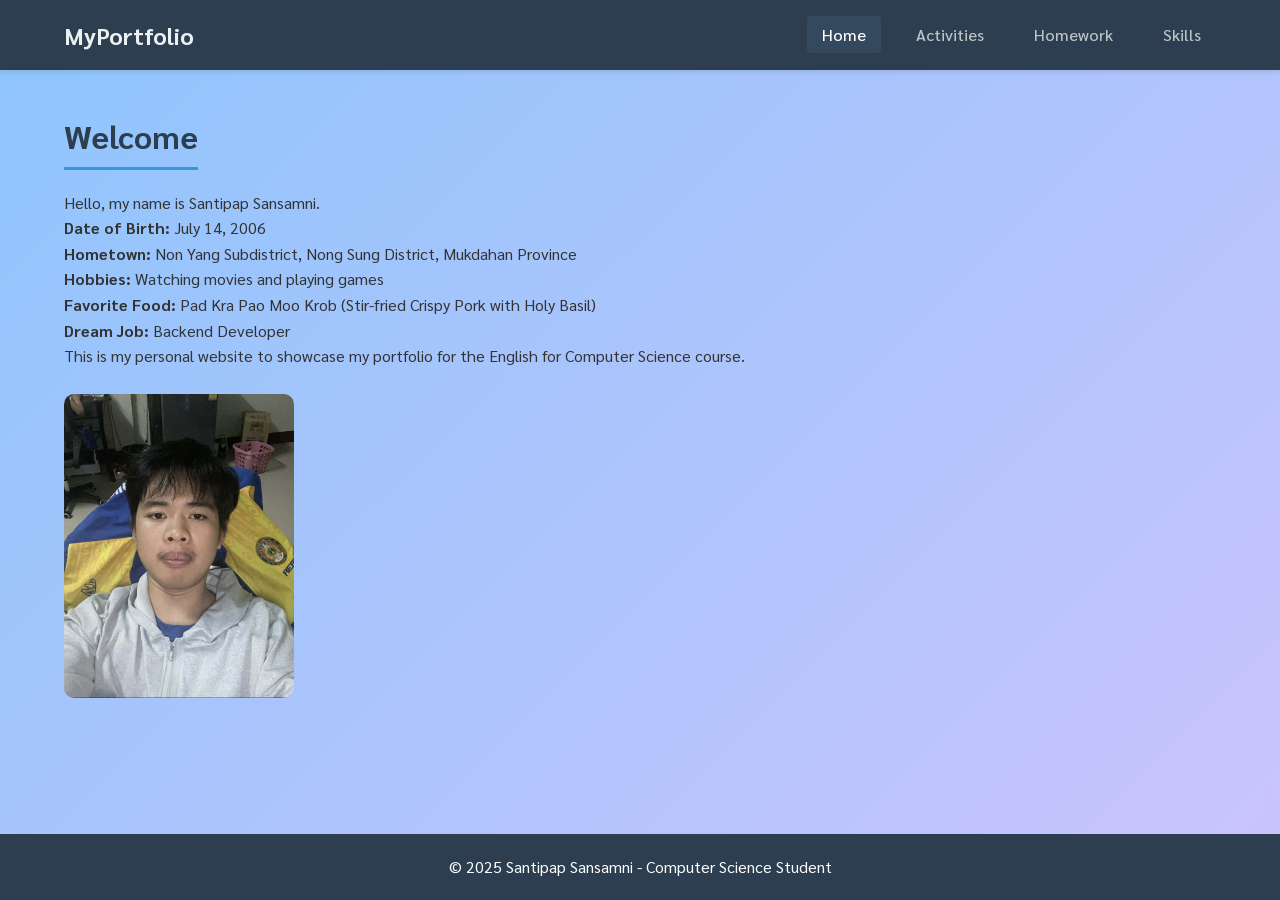
<file: index.html>
<!DOCTYPE html>
<html lang="en">
<head>
    <meta charset="UTF-8">
    <meta name="viewport" content="width=device-width, initial-scale=1.0">
    <title>Home - Portfolio</title>
    <link rel="stylesheet" href="style.css">
    <link href="https://fonts.googleapis.com/css2?family=Sarabun:wght@300;400;600&display=swap" rel="stylesheet">
</head>
<body>

    <header>
        <nav>
            <a href="index.html" class="logo">MyPortfolio</a>
            <ul class="nav-links">
                <li><a href="index.html" class="active">Home</a></li>
                <li><a href="activities.html">Activities</a></li>
                <li><a href="homework.html">Homework</a></li>
                <li><a href="skills.html">Skills</a></li>
            </ul>
        </nav>
    </header>

    <div class="container">
        <h1>Welcome</h1>
        <p>Hello, my name is Santipap Sansamni.</p>
        <p><strong>Date of Birth:</strong> July 14, 2006</p>
        <p><strong>Hometown:</strong> Non Yang Subdistrict, Nong Sung District, Mukdahan Province</p>
        <p><strong>Hobbies:</strong> Watching movies and playing games</p>
        <p><strong>Favorite Food:</strong> Pad Kra Pao Moo Krob (Stir-fried Crispy Pork with Holy Basil)</p>
        <p><strong>Dream Job:</strong> Backend Developer</p>
        <p>This is my personal website to showcase my portfolio for the English for Computer Science course.</p>

        <br>
        <img src="รูปตัวเอง.jpg" alt="Profile Picture" style="max-width:20%; border-radius:10px;">
    </div>

    <footer>
        <p>&copy; 2025 Santipap Sansamni - Computer Science Student</p>
    </footer>

</body>

</html>
</file>
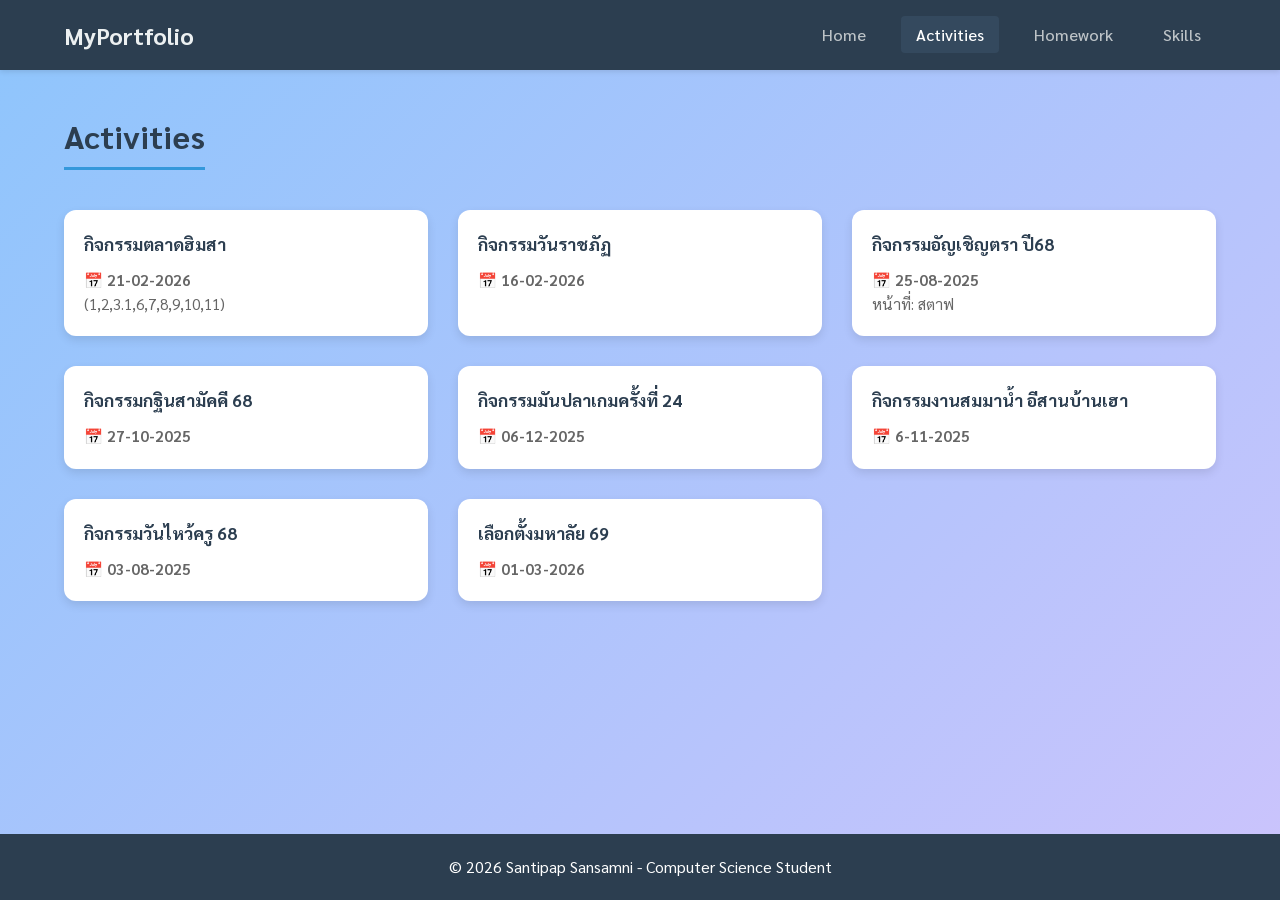
<file: activities.html>
<!DOCTYPE html>
<html lang="th">
<head>
    <meta charset="UTF-8">
    <title>Activities - Portfolio</title>
    <link rel="stylesheet" href="style.css">
    <link href="https://fonts.googleapis.com/css2?family=Sarabun:wght@300;400;600&display=swap" rel="stylesheet">
</head>
<body>
    <header>
        <nav>
            <a href="index.html" class="logo">MyPortfolio</a>
            <ul class="nav-links">
                <li><a href="index.html">Home</a></li>
                <li><a href="activities.html" class="active">Activities</a></li> 
                <li><a href="homework.html">Homework</a></li>
                <li><a href="skills.html">Skills</a></li>
            </ul>
        </nav>
    </header>

    <div class="container">
        <h1>Activities</h1>
        
        <div class="activity-grid">
            
            <div class="activity-card">
                <div class="card-content">
                    <h3>กิจกรรมตลาดฮิมสา</h3>
                    <p class="activity-date">📅 21-02-2026</p>
                    <p>(1,2,3.1,6,7,8,9,10,11)</p>
                </div>
            </div>

            <div class="activity-card">
                <div class="card-content">
                    <h3>กิจกรรมวันราชภัฏ</h3>
                    <p class="activity-date">📅 16-02-2026</p>
                </div>
            </div>

            <div class="activity-card">
                <div class="card-content">
                    <h3>กิจกรรมอัญเชิญตรา ปี68</h3>
                    <p class="activity-date">📅 25-08-2025</p>
                    <p>หน้าที่: สตาฟ</p>
                </div>
            </div>

            <div class="activity-card">
                <div class="card-content">
                    <h3>กิจกรรมกฐินสามัคคี 68</h3>
                    <p class="activity-date">📅 27-10-2025</p>
                </div>
            </div>

            <div class="activity-card">
                <div class="card-content">
                    <h3>กิจกรรมมันปลาเกมครั้งที่ 24</h3>
                    <p class="activity-date">📅 06-12-2025</p>
                </div>
            </div>

            <div class="activity-card">
                <div class="card-content">
                    <h3>กิจกรรมงานสมมาน้ำ อีสานบ้านเฮา</h3>
                    <p class="activity-date">📅 6-11-2025</p>
                </div>
            </div>

            <div class="activity-card">
                <div class="card-content">
                    <h3>กิจกรรมวันไหว้ครู 68</h3>
                    <p class="activity-date">📅 03-08-2025</p>
                </div>
            </div>
            
            <div class="activity-card">
                <div class="card-content">
                    <h3>เลือกตั้งมหาลัย 69</h3>
                    <p class="activity-date">📅 01-03-2026</p>
                </div>
            </div>

        </div>
    </div>

    <footer>
        <p>&copy; 2026 Santipap Sansamni - Computer Science Student</p>
    </footer>
</body>
</html>
</file>
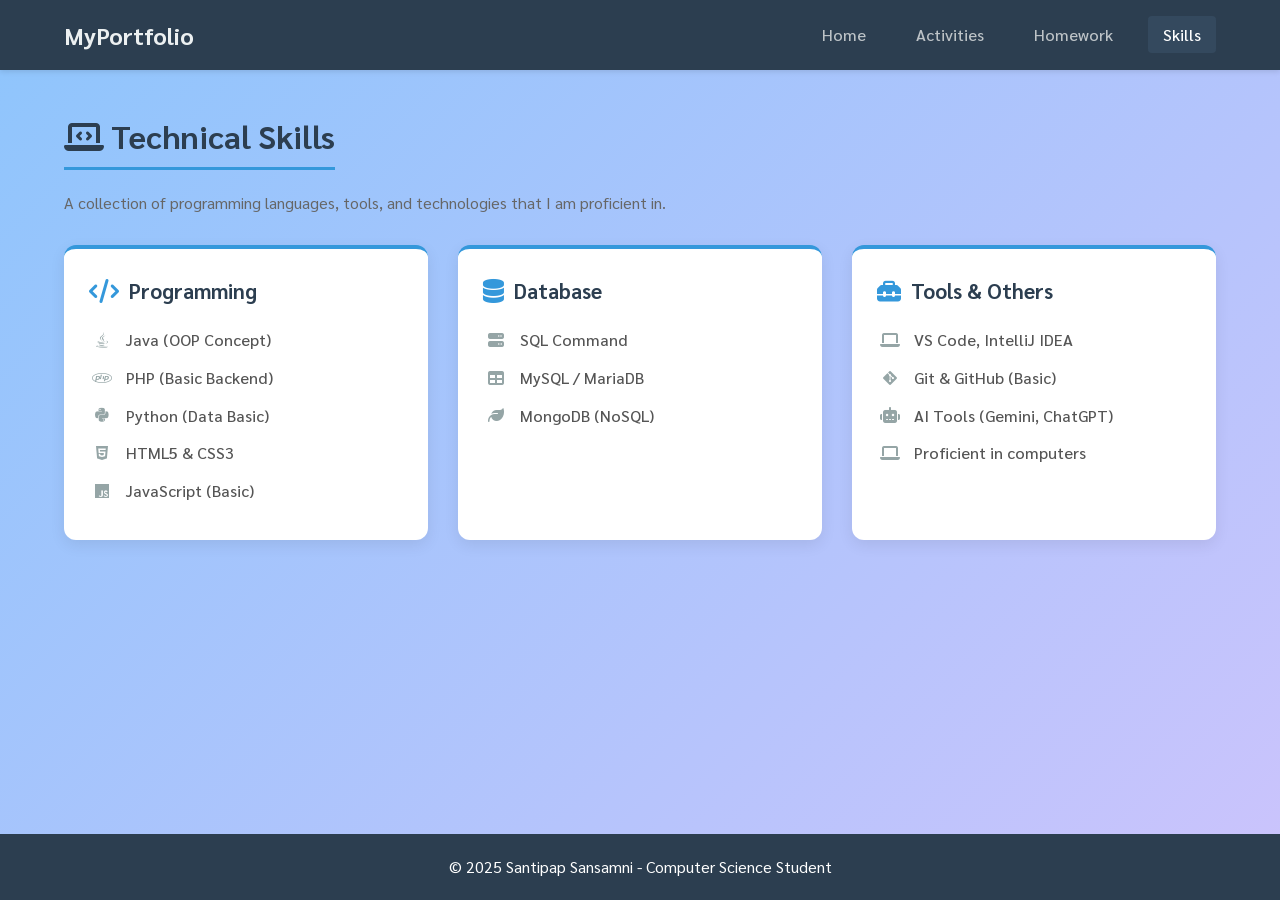
<file: skills.html>
<!DOCTYPE html>
<html lang="en">
<head>
    <meta charset="UTF-8">
    <meta name="viewport" content="width=device-width, initial-scale=1.0">
    <title>Skills - Portfolio</title>
    
    <link rel="stylesheet" href="style.css">
    
    <link href="https://fonts.googleapis.com/css2?family=Sarabun:wght@300;400;600&display=swap" rel="stylesheet">
    
    <link rel="stylesheet" href="https://cdnjs.cloudflare.com/ajax/libs/font-awesome/6.4.0/css/all.min.css">
</head>
<body>

    <header>
        <nav>
            <a href="index.html" class="logo">MyPortfolio</a>
            <ul class="nav-links">
                <li><a href="index.html">Home</a></li>
                <li><a href="activities.html">Activities</a></li>
                <li><a href="homework.html">Homework</a></li>
                <li><a href="skills.html" class="active">Skills</a></li>
            </ul>
        </nav>
    </header>

    <div class="container">
        <h1><i class="fas fa-laptop-code"></i> Technical Skills</h1>
        <p style="margin-bottom: 30px; color: #666;">
            A collection of programming languages, tools, and technologies that I am proficient in.
        </p>

        <div class="skills-grid">
            
            <div class="skill-card">
                <h3><i class="fas fa-code"></i> Programming</h3>
                <ul class="skill-list">
                    <li><i class="fab fa-java"></i> Java (OOP Concept)</li>
                    <li><i class="fab fa-php"></i> PHP (Basic Backend)</li>
                    <li><i class="fab fa-python"></i> Python (Data Basic)</li>
                    <li><i class="fab fa-html5"></i> HTML5 & CSS3</li>
                    <li><i class="fab fa-js"></i> JavaScript (Basic)</li>
                </ul>
            </div>

            <div class="skill-card">
                <h3><i class="fas fa-database"></i> Database</h3>
                <ul class="skill-list">
                    <li><i class="fas fa-server"></i> SQL Command</li>
                    <li><i class="fas fa-table"></i> MySQL / MariaDB</li>
                    <li><i class="fas fa-leaf"></i> MongoDB (NoSQL)</li>
                </ul>
            </div>

            <div class="skill-card">
                <h3><i class="fas fa-toolbox"></i> Tools & Others</h3>
                <ul class="skill-list">
                    <li><i class="fas fa-laptop"></i> VS Code, IntelliJ IDEA</li>
                    <li><i class="fab fa-git-alt"></i> Git & GitHub (Basic)</li>
                    <li><i class="fas fa-robot"></i> AI Tools (Gemini, ChatGPT)</li>
                    <li><i class="fas fa-laptop"></i> Proficient in computers</li>
                </ul>
            </div>

        </div>
    </div>

    <footer>
        <p>&copy; 2025 Santipap Sansamni - Computer Science Student</p>
    </footer>

</body>
</html>
</file>
<file: style.css>
/* ============================
    ตั้งค่าพื้นฐาน (Base Styles)
    ============================ */
    * {
        margin: 0;
        padding: 0;
        box-sizing: border-box;
        font-family: 'Sarabun', sans-serif;
    }
body {
    background: linear-gradient(-45deg, #f3e7e9, #e3eeff, #e0c3fc, #8ec5fc);
    background-size: 400% 400%;
    animation: gradientBG 15s ease infinite;
    color: #333;
    line-height: 1.6;
    display: flex;
    flex-direction: column;
    min-height: 100vh;
}

/* ต้องก๊อปปี้ส่วนนี้ไปต่อท้ายไฟล์ CSS ด้วย เพื่อให้มันขยับได้ */
@keyframes gradientBG {
    0% { background-position: 0% 50%; }
    50% { background-position: 100% 50%; }
    100% { background-position: 0% 50%; }
}

    /* ============================
    ส่วนหัวและเมนู (Header & Nav)
    ============================ */
    header {
        background-color: #2c3e50;
        color: white;
        padding: 1rem 0;
        box-shadow: 0 2px 5px rgba(0,0,0,0.1);
        position: sticky; /* ทำให้เมนูติดด้านบนเวลาเลื่อนลง */
        top: 0;
        z-index: 1000;
    }

    nav {
        display: flex;
        justify-content: space-between;
        align-items: center;
        width: 90%;
        max-width: 1200px;
        margin: 0 auto;
    }

    .logo {
        font-size: 1.5rem;
        font-weight: bold;
        color: #ecf0f1;
        text-decoration: none;
    }

    .nav-links {
        list-style: none;
        display: flex;
    }

    .nav-links li {
        margin-left: 20px;
    }

    .nav-links a {
        color: #bdc3c7;
        text-decoration: none;
        font-weight: 500;
        transition: all 0.3s;
        padding: 8px 15px;
        border-radius: 4px;
    }

    .nav-links a:hover, .nav-links a.active {
        color: #ffffff;
        background-color: #34495e;
    }

    /* ============================
    ส่วนเนื้อหา (Content Container)
    ============================ */
    .container {
        width: 90%;
        max-width: 1200px;
        margin: 40px auto;
        flex: 1;
    }

    h1 {
        color: #2c3e50;
        border-bottom: 3px solid #3498db;
        display: inline-block;
        padding-bottom: 5px;
        margin-bottom: 20px;
    }

    /* ============================
    ส่วนตกแต่งหน้าทักษะ (Skills Styling)
    ============================ */

    /* จัดโครงสร้าง Grid: แบ่งคอลัมน์อัตโนมัติ */
    .skills-grid {
        display: grid;
        grid-template-columns: repeat(auto-fit, minmax(300px, 1fr));
        gap: 30px;
        margin-top: 20px;
    }

    /* การ์ดทักษะ */
    .skill-card {
        background-color: #ffffff;
        padding: 25px;
        border-radius: 12px;
        box-shadow: 0 5px 15px rgba(0,0,0,0.08);
        transition: transform 0.3s ease, box-shadow 0.3s ease;
        border-top: 4px solid #3498db; /* แถบสีด้านบน */
    }

    /* เอฟเฟกต์ตอนเอาเมาส์ไปชี้การ์ด */
    .skill-card:hover {
        transform: translateY(-8px); /* ลอยขึ้น */
        box-shadow: 0 10px 25px rgba(0,0,0,0.15);
        border-top-color: #2ecc71; /* เปลี่ยนสีแถบเป็นเขียว */
    }

    /* หัวข้อในการ์ด */
    .skill-card h3 {
        color: #2c3e50;
        margin-bottom: 20px;
        font-size: 1.3rem;
        display: flex;
        align-items: center;
    }

    /* ไอคอนหัวข้อ */
    .skill-card h3 i {
        color: #3498db;
        margin-right: 10px;
        font-size: 1.5rem;
    }

    /* รายการทักษะ (List) */
    .skill-list {
        list-style: none;
        padding-left: 0;
    }

    .skill-list li {
        margin-bottom: 12px;
        display: flex;
        align-items: center;
        color: #555;
        font-weight: 500;
    }

    /* ไอคอนหน้าชื่อทักษะ */
    .skill-list li i {
        color: #95a5a6;
        margin-right: 12px;
        width: 25px;
        text-align: center;
        transition: color 0.3s;
    }

    /* เปลี่ยนสีไอคอนย่อยเมื่อเมาส์ชี้การ์ดใหญ่ */
    .skill-card:hover .skill-list li i {
        color: #2ecc71;
    }

    /* ============================
    ส่วนตกแต่งหน้าการบ้าน (Homework Page)
    ============================ */

    /* Grid สำหรับการบ้าน (คล้าย Skills แต่ปรับให้เหมาะกับการ์ดรูปภาพ) */
    .homework-grid {
        display: grid;
        grid-template-columns: repeat(auto-fit, minmax(280px, 1fr));
        gap: 30px;
        margin-top: 20px;
    }

    /* ตัวการ์ดโปรเจกต์ */
    .project-card {
        background: white;
        border-radius: 12px;
        overflow: hidden; /* ตัดมุมรูปภาพที่เกินออกมา */
        box-shadow: 0 4px 10px rgba(0,0,0,0.1);
        transition: transform 0.3s, box-shadow 0.3s;
        display: flex;
        flex-direction: column;
    }

    .project-card:hover {
        transform: translateY(-5px);
        box-shadow: 0 10px 20px rgba(0,0,0,0.15);
    }

    /* ส่วนรูปภาพปก */
    .card-img-holder {
        width: 100%;
        height: 180px;
        overflow: hidden;
    }

    .card-img-holder img {
        width: 100%;
        height: 100%;
        object-fit: cover; /* ให้รูปเต็มกรอบโดยไม่เสียสัดส่วน */
        transition: transform 0.5s;
    }

    .project-card:hover .card-img-holder img {
        transform: scale(1.1); /* ซูมรูปเมื่อเอาเมาส์ชี้ */
    }

    /* ส่วนเนื้อหาในการ์ด */
    .card-content {
        padding: 20px;
        display: flex;
        flex-direction: column;
        flex-grow: 1; /* ให้ยืดเต็มพื้นที่ */
    }

    .card-content h3 {
        margin: 10px 0;
        font-size: 1.2rem;
        color: #2c3e50;
    }

    .card-content p {
        font-size: 0.95rem;
        color: #666;
        margin-bottom: 20px;
        flex-grow: 1; /* ดันปุ่มลงไปล่างสุดเสมอ */
    }

    /* ป้ายกำกับ (Tags) */
    .project-tags {
        display: flex;
        gap: 8px;
        flex-wrap: wrap;
    }

    .tag {
        font-size: 0.75rem;
        padding: 3px 10px;
        border-radius: 15px;
        background: #ecf0f1;
        color: #7f8c8d;
        font-weight: 600;
    }

    /* สีเฉพาะของแต่ละ Tag (Optional) */
    .tag-java { background: #ffeebb; color: #d35400; }
    .tag-php { background: #d6eaf8; color: #2980b9; }
    .tag-sql { background: #fadbd8; color: #c0392b; }
    .tag-ai { background: #e8daef; color: #8e44ad; }

    /* ปุ่มกดดูงาน */
    .btn-view {
        display: inline-block;
        background-color: #3498db;
        color: white;
        text-align: center;
        padding: 8px 15px;
        border-radius: 5px;
        text-decoration: none;
        font-size: 0.9rem;
        transition: background 0.3s;
        align-self: flex-start; /* จัดปุ่มชิดซ้าย */
    }

    .btn-view:hover {
        background-color: #2980b9;
    }

    .btn-view i {
        margin-left: 5px;
    }

    /* ============================
    ส่วนตกแต่งหน้ากิจกรรม (Activities Page)
    ============================ */
    .activity-grid {
        display: grid;
        grid-template-columns: repeat(auto-fit, minmax(280px, 1fr));
        gap: 30px;
        margin-top: 20px;
    }

    .activity-card {
        background: white;
        border-radius: 12px;
        overflow: hidden;
        box-shadow: 0 4px 10px rgba(0,0,0,0.1);
        transition: transform 0.3s, box-shadow 0.3s;
        display: flex;
        flex-direction: column;
    }

    .activity-card:hover {
        transform: translateY(-5px);
        box-shadow: 0 10px 20px rgba(0,0,0,0.15);
    }

    .activity-card .card-img-holder {
        width: 100%;
        height: 180px;
        overflow: hidden;
    }

    .activity-card .card-img-holder img {
        width: 100%;
        height: 100%;
        object-fit: cover;
        transition: transform 0.5s;
    }

    .activity-card:hover .card-img-holder img {
        transform: scale(1.1);
    }

    .activity-card .card-content {
        padding: 20px;
        display: flex;
        flex-direction: column;
        flex-grow: 1;
    }

    .activity-card h3 {
        margin: 0 0 10px 0;
        font-size: 1.1rem;
        color: #2c3e50;
    }

    .activity-date {
        font-size: 0.9rem;
        color: #e67e22; 
        font-weight: bold;
        margin-bottom: 10px;
    }

    .activity-card p {
        font-size: 0.95rem;
        color: #666;
        margin-bottom: 0;
    }

    /* ============================
    ส่วนท้าย (Footer)
    ============================ */
    footer {
        background-color: #2c3e50;
        color: white;
        text-align: center;
        padding: 20px 0;
        margin-top: auto;
    }

    /* =========================================
    Mobile Responsive (หน้าจอมือถือ)
    ========================================= */
    @media (max-width: 768px) {
        
        /* 1. เพิ่มพื้นที่ว่างด้านข้างของเนื้อหา (ไม่ให้ชิดขอบจอเกินไป) */
        .container {
            padding: 20px 15px; /* บน-ล่าง 20px, ซ้าย-ขวา 15px */
            width: 100%;
            box-sizing: border-box;
        }

        /* 2. ปรับขนาดตัวอักษรให้อ่านง่ายขึ้นบนมือถือ */
        h1 {
            font-size: 28px; /* ปรับขนาดหัวข้อ */
            margin-bottom: 15px;
        }

        p {
            font-size: 16px;
            line-height: 1.6; /* เพิ่มความห่างระหว่างบรรทัดให้อ่านง่าย */
            text-align: left; /* หรือเปลี่ยนเป็น justify หากต้องการให้ข้อความเรียงเต็มบรรทัด */
        }

        /* 3. ปรับรูปโปรไฟล์ (คุณต้องใส่ class ให้รูปใน HTML ก่อน เช่น class="profile-img") */
        /* ตัวอย่างนี้จะจัดรูปให้มาอยู่กึ่งกลางเมื่อดูบนมือถือ */
        .profile-img { 
            display: block;
            margin: 30px auto 10px auto; /* จัดกึ่งกลาง (ซ้าย-ขวาเป็น auto) */
            width: 150px; /* ปรับขนาดรูปให้เหมาะสม */
            height: 150px;
            border-radius: 10px; /* หรือ 50% ถ้าอยากให้เป็นวงกลม */
            object-fit: cover;
        }

        /* 4. ปรับเมนู Navigation (สมมติว่าโครงสร้างเดิมเป็นแนวนอน) */
        nav {
            flex-direction: column; /* เปลี่ยนให้เมนูเรียงลงมาในแนวตั้ง */
            align-items: center;
            padding: 15px;
        }

        .nav-links {
            margin-top: 15px;
            display: flex;
            flex-wrap: wrap; /* เผื่อเมนูยาวเกินจอให้ปัดลงบรรทัดใหม่ */
            justify-content: center;
            gap: 15px;
            padding: 0;
        }

        .skills-grid, .homework-grid, .activity-grid {
            grid-template-columns: 1fr; /* บนมือถือแสดงแถวเดียว */
        }
    }
</file>
